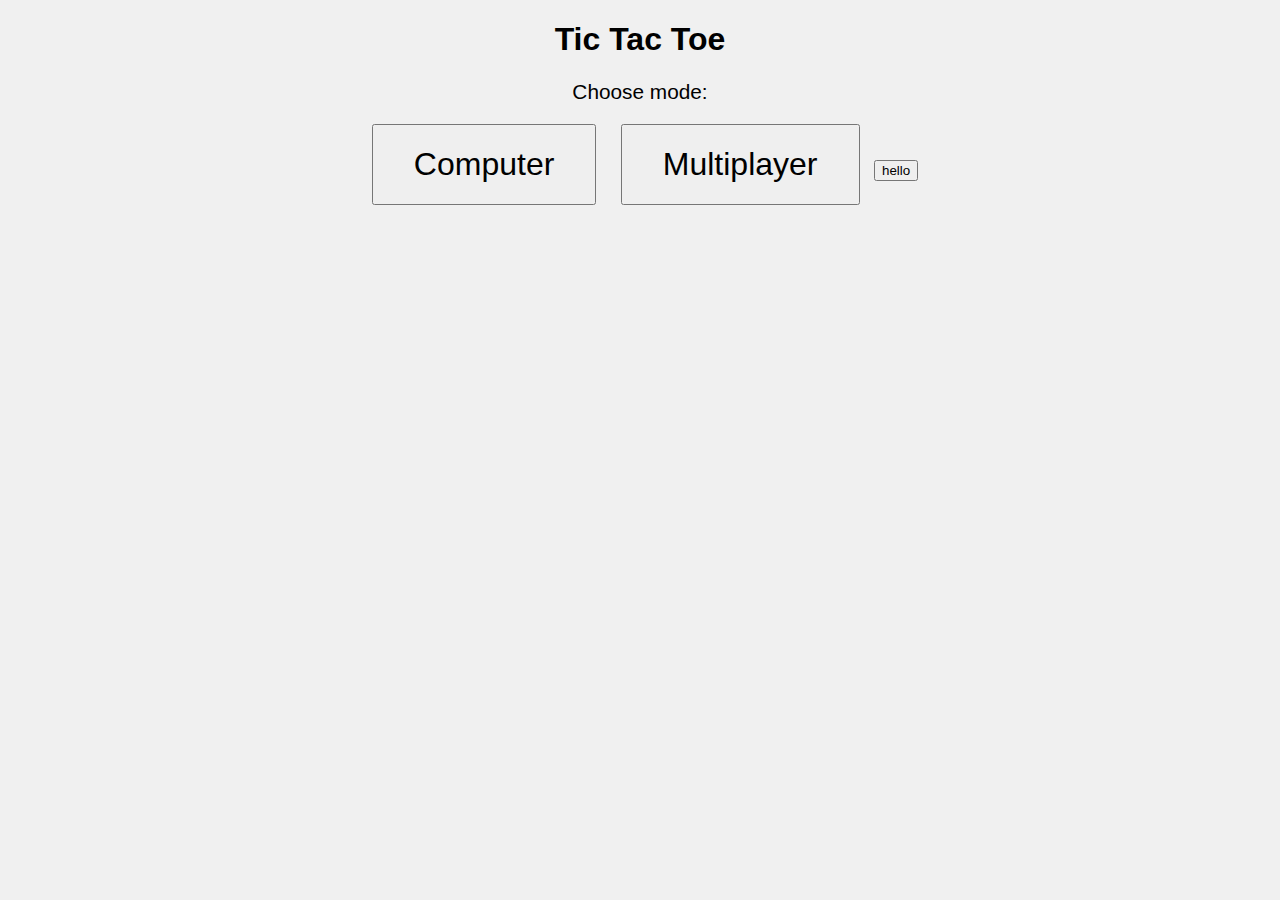
<file: index.html>
<!DOCTYPE html>
<html lang="en">
<head>
    <meta charset="UTF-8">
    <meta name="viewport" content="width=device-width, initial-scale=1.0">
    <title>Betos Beast Ass Game</title>
    <link rel="stylesheet" href="style.css">
</head>
<body>
    <h1>Tic Tac Toe</h1>
    <div id="mode-select">
        <label style="font-size: 1.3em; margin-bottom: 10px; display: block;">Choose mode:</label>
        <button id="vs-computer" style="font-size: 2em; padding: 20px 40px; margin: 10px;">Computer</button>
        <button id="vs-player" style="font-size: 2em; padding: 20px 40px; margin: 10px;">Multiplayer</button>
        <button>hello</button>
    </div>
    <div id="win-line"></div>
    <div id="game-board"></div>
    <div id="status"></div>
    <button id="restart" style="display:none;">Restart erthang </button>
    <button id="change-mode" style="display:none;">Change Mode</button>
    <script src="script.js"></script>
</body>
</html>
</file>
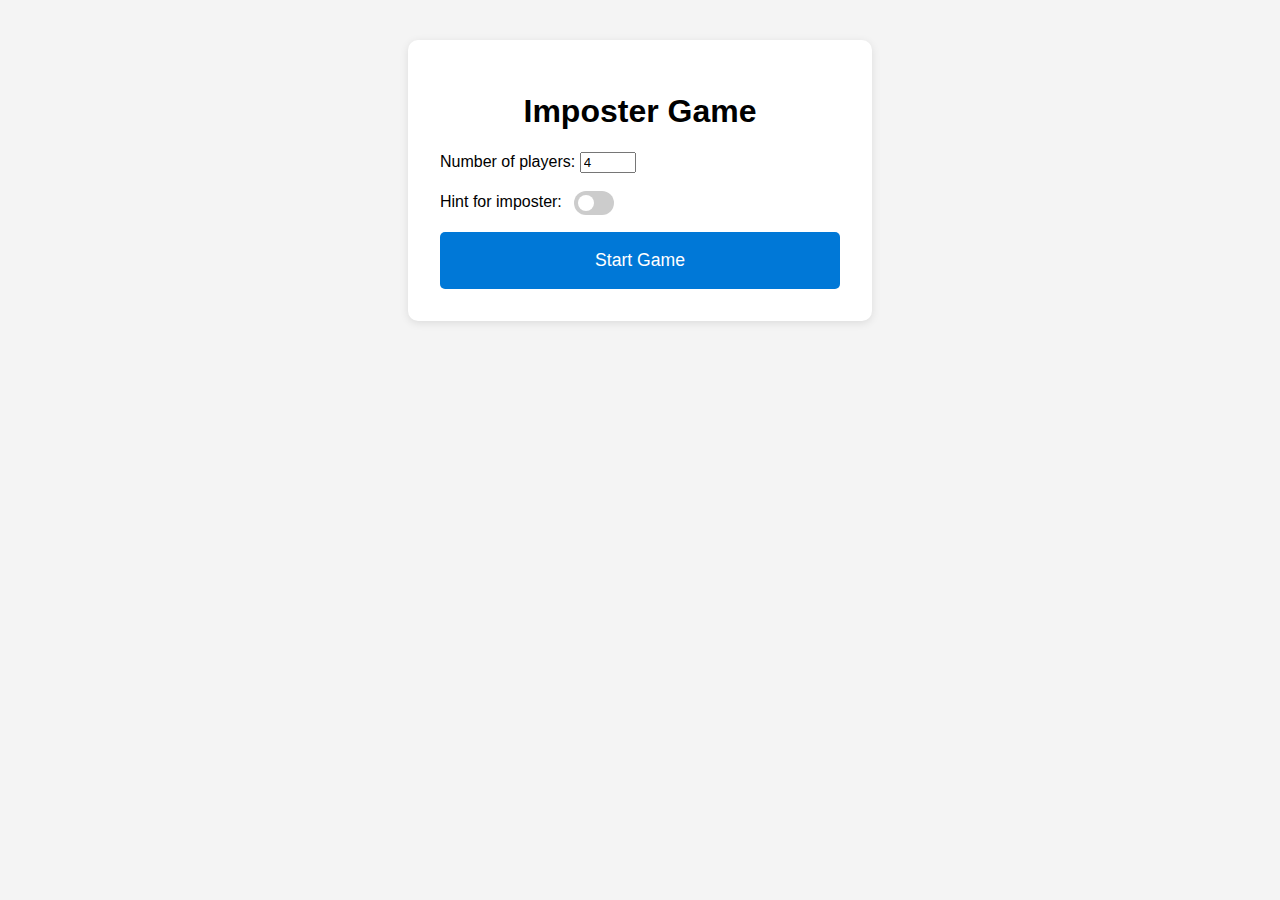
<file: imposter.html>
<!DOCTYPE html>
<html lang="en">
<head>
  <meta charset="UTF-8">
  <meta name="viewport" content="width=device-width, initial-scale=1.0">
  <title>Imposter Game</title>
  <style>
    body { font-family: Arial, sans-serif; background: #f4f4f4; margin: 0; padding: 0; }
    .container { max-width: 400px; margin: 40px auto; background: #fff; padding: 2em; border-radius: 10px; box-shadow: 0 2px 8px rgba(0,0,0,0.1); }
    h1 { text-align: center; }
    .hidden { display: none; }
    button { width: 100%; padding: 1em; margin-top: 1em; font-size: 1.1em; border: none; border-radius: 5px; background: #0078d7; color: #fff; cursor: pointer; }
    button:disabled { background: #aaa; }
    .word { font-size: 2em; text-align: center; margin: 2em 0; }
  </style>
</head>
<body>
  <div class="container">
    <h1>Imposter Game</h1>
    <div id="setup">
      <label for="players">Number of players:</label>
      <input type="number" id="players" min="3" max="12" value="4">
      <br><br>
      <label for="hintSwitch">Hint for imposter:</label>
      <label class="switch">
        <input type="checkbox" id="hintOption">
        <span class="slider"></span>
      </label>
      <style>
        .switch {
          position: relative;
          display: inline-block;
          width: 40px;
          height: 24px;
          vertical-align: middle;
          margin-left: 8px;
        }
        .switch input { opacity: 0; width: 0; height: 0; }
        .slider {
          position: absolute;
          cursor: pointer;
          top: 0; left: 0; right: 0; bottom: 0;
          background-color: #ccc;
          transition: .4s;
          border-radius: 24px;
        }
        .slider:before {
          position: absolute;
          content: "";
          height: 16px;
          width: 16px;
          left: 4px;
          bottom: 4px;
          background-color: white;
          transition: .4s;
          border-radius: 50%;
        }
        input:checked + .slider {
          background-color: #0078d7;
        }
        input:checked + .slider:before {
          transform: translateX(16px);
        }
      </style>
      <button onclick="startGame()">Start Game</button>
    </div>
    <div id="reveal" class="hidden">
      <div id="playerLabel"></div>
      <button onclick="revealWord()" id="revealBtn">See your word</button>
      <div class="word hidden" id="wordDisplay"></div>
      <button onclick="nextPlayer()" id="nextBtn" class="hidden">Next Player</button>
    </div>
    <div id="done" class="hidden">
      <h2>All players have seen their word!</h2>
      <button onclick="restart()">Play Again</button>
    </div>
  </div>
  <script>
    const words = [
      "apple", "mountain", "river", "pencil", "giraffe", "pizza", "ocean", "guitar", "castle", "robot",
      "forest", "camera", "moon", "train", "bottle", "cloud", "diamond", "island", "jungle", "rocket"
    ];
  let playerCount = 0;
  let assignments = [];
  let currentPlayer = 0;
  let imposterIndex = null;
  let word = "";
  let hint = "";

    function startGame() {
      playerCount = parseInt(document.getElementById('players').value);
      if (isNaN(playerCount) || playerCount < 3) {
        alert('Please enter a valid number of players (min 3).');
        return;
      }
      // Pick a random word
      word = words[Math.floor(Math.random() * words.length)];
      // Assign imposter
      assignments = Array(playerCount).fill(word);
      imposterIndex = Math.floor(Math.random() * playerCount);
      assignments[imposterIndex] = "imposter";
      // Generate a hint if option is checked
      const hintChecked = document.getElementById('hintOption').checked;
      if (hintChecked) {
        hint = generateHint(word);
      } else {
        hint = "";
      }
      currentPlayer = 0;
      document.getElementById('setup').classList.add('hidden');
      document.getElementById('reveal').classList.remove('hidden');
      updatePlayerLabel();
      document.getElementById('wordDisplay').classList.add('hidden');
      document.getElementById('nextBtn').classList.add('hidden');
      document.getElementById('revealBtn').disabled = false;
    }

    function updatePlayerLabel() {
      document.getElementById('playerLabel').textContent = `Player ${currentPlayer + 1}, it is your turn.`;
    }

    function revealWord() {
      let displayText = assignments[currentPlayer];
      let hintHtml = "";
      if (displayText === "imposter") {
        displayText = "imposter";
        if (hint) {
          hintHtml = `<div style='margin-top:10px;font-size:1em;color:#0078d7;'>Hint: ${hint}</div>`;
        }
      }
      document.getElementById('wordDisplay').innerHTML = displayText + hintHtml;
      document.getElementById('wordDisplay').classList.remove('hidden');
      document.getElementById('revealBtn').disabled = true;
      document.getElementById('nextBtn').classList.remove('hidden');
    }

    function nextPlayer() {
      document.getElementById('wordDisplay').classList.add('hidden');
      document.getElementById('nextBtn').classList.add('hidden');
      document.getElementById('revealBtn').disabled = false;
      currentPlayer++;
      if (currentPlayer < playerCount) {
        updatePlayerLabel();
      } else {
        document.getElementById('reveal').classList.add('hidden');
        document.getElementById('done').classList.remove('hidden');
      }
    }

    function restart() {
      document.getElementById('done').classList.add('hidden');
      document.getElementById('setup').classList.remove('hidden');
    }

    // Word-to-hint mapping for meaningful clues
    const wordHints = {
      apple: "Can be found in a lunchbox",
      mountain: "Popular with hikers",
      river: "Moves but is not alive",
      pencil: "Common in classrooms",
      giraffe: "Seen at zoos",
      pizza: "Often shared at parties",
      ocean: "Covers a lot of the planet",
      guitar: "Heard in many songs",
      castle: "Appears in fairy tales",
      robot: "Sometimes seen in movies",
      forest: "Home to many creatures",
      camera: "Used on vacations",
      moon: "Visible at night",
      train: "Travels on a path",
      bottle: "Can hold something to drink",
      cloud: "Changes shape in the sky",
      diamond: "Very valuable",
      island: "Not connected to the mainland",
      jungle: "Very dense and green",
      rocket: "Goes very high up"
    };

    function generateHint(word) {
      return wordHints[word] || "No hint available.";
    }
  </script>
</body>
</html>
</file>
<file: style.css>
#win-line {
    position: absolute;
    top: 50px; /* adjust if needed to match your board position */
    left: 0;
    right: 0;
    height: 0;
    pointer-events: none;
    z-index: 10;
}
#win-line .line {
    position: absolute;
    left: 50%;
    top: 0;
    width: 260px;
    height: 6px;
    background: red;
    border-radius: 3px;
    transform: translateX(-50%) rotate(0deg);
    transition: all 0.3s;
}
body {
    font-family: Arial, sans-serif;
    text-align: center;
    background: #f0f0f0;
}
#game-board {
    display: grid;
    grid-template-columns: repeat(3, 80px);
    grid-gap: 10px;
    justify-content: center;
    margin: 20px auto;
}
.cell {
    width: 80px;
    height: 80px;
    background: #fff;
    border: 2px solid #333;
    font-size: 2.5em;
    display: flex;
    align-items: center;
    justify-content: center;
    cursor: pointer;
    transition: background 0.2s;
}
.cell:hover {
    background: #e0e0e0;
}
#status {
    margin: 15px;
    font-size: 1.2em;
}
#restart {
    padding: 8px 20px;
    font-size: 1em;
    cursor: pointer;
}
</file>
